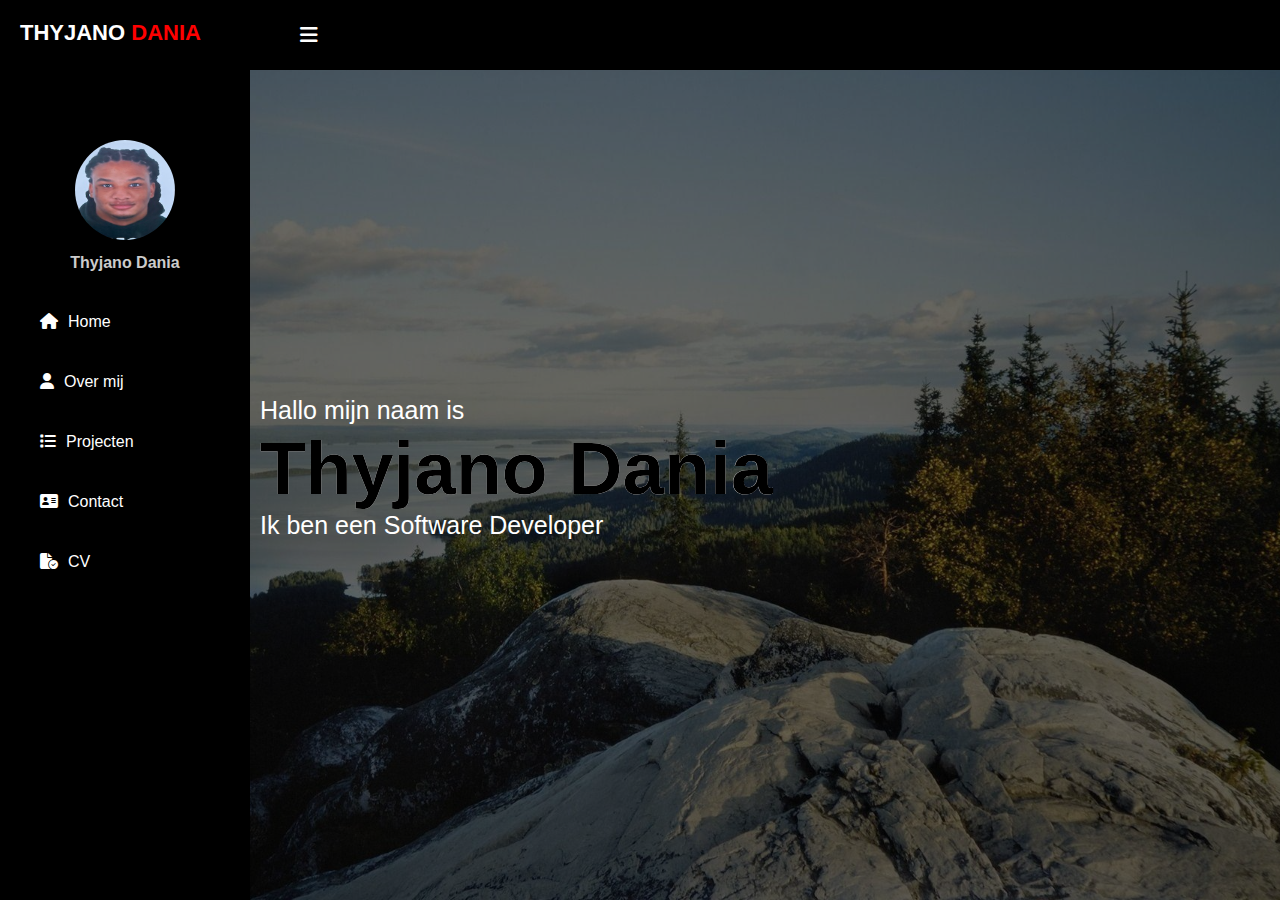
<file: myportfolio/index.html>
<!DOCTYPE html>

<html  lang="en" dir="ltr" xmlns="http://www.w3.org/1999/html">
    <head>
        <meta charset="utf-8">
        <title>Thyjano Dania</title>
        <link rel="stylesheet" href="Stylesheet.css">
        <link rel="stylesheet" href="https://cdnjs.cloudflare.com/ajax/libs/font-awesome/6.1.1/css/all.min.css">
    </head>
    <body>
    <input type="checkbox" id="check">
    <!--header area start -->
    <header>
        <label for="check">
            <i class="fa-solid fa-bars" id="sidebar_btn"></i>
        </label>
        <div class="left_area">
            <h3>Thyjano <span>Dania</span></h3>
        </div>

    </header>
    <!--header area end-->
    <!--sidebar start-->
    <div class="sidebar">
        <div style="text-align: center;">
            <img src="img/thyjano.jpg" class="profile_image" alt="">
            <h4> Thyjano Dania</h4>
        </div>
        <a href="#home"><i class="fa-solid fa-house"></i><span>Home</span></a>
        <a href="#about-me"><i class="fa-solid fa-user"></i><span>Over mij</span></a>
        <a href="#projecten"><i class="fa-solid fa-list"></i><span>Projecten</span></a>
        <a href="#contact"><i class="fa-solid fa-address-card"></i><span>Contact</span></a>
        <a href="#cv"><i class="fa-solid fa-file-circle-check"></i><span>CV</span></a>
    </div>
    <!--sidebar end-->

    <div class="content">

<!--        <div class="text-1">Hallo mijn naam is</div>-->
<!--        <div class="text-2">Thyjano Dania</div>-->
        <section id="home" class="home-section">
            <div class="text-1">Hallo mijn naam is</div>
            <div class="text-2">Thyjano Dania</div>
            <div class="text-3">Ik ben een Software Developer</div>

            <div class="container">
                <h2 class="naam">
                    <span class="mijn-naam mijn-naam-1">Thyjano</span>
                    <span class="mijn-naam mijn-naam-2">Dania</span>
                </h2>
            </div>
        </section>

        <section id="about-me" class="about-me">
            <h1>Over mij</h1>
            <div class="about-me__content">

                <img src="img/alfa.jpg" class="alfa">
                <p>Hallo mijn naam is Thyjano ik ben 21 jaar oud en ik woon in Korreweg, Groningen. Ik ga naar het Alfa-College Groningen Boumaboulevard. Hier doe ik de opleiding
                    <span style="color:red;font-weight:600">Software Developer (technical) MBO niveau 4.</span> Ik zit nu in mijn eerste jaar hiervoor heb ik 2 jaar IT-Security Systems and Devices gedaan maar het bleek toch niks voor mij te zijn dus ik ben overgestapt naar Software Development.
                    Naast school werk ik doordeweeks bij verschillende plaatsen als een freelancer. Als ik niet aan het werk ben of bezig ben met school heb ik natuurlijk ook hobby's waar ik mezelf me bezig hou zoals Gamen, Muziek en natuurlijk ook Programmeren.
                </p>
                <img src="img/korreweg.png" class="img1">

            </div>
        </section>

        <section id="projecten" class="projecten">
            <h1>Projecten</h1>
            <a href="/tictactoe/index.html">
            <img src="img/tictactoe.png" class="tictactoe">
            </a>

            <a href="/todo-list/index.html">
            <img src="img/todo.png" class="todo">
            </a>

            <a href="https://luxurycars-autoverhuur.nl/">
                <img src="img/luxury.png" class="luxury">
            </a>
        </section>

        <section id="contact" class="contact">
            <h1>Contact me</h1>
            <h2>Send me an E-mail to get back to you</h2>
            <div class="contact-form">
                <form id="contact-form" action="https://formsubmit.co/7727bbd9a6f1cb3f4eaf99cc5b38b67c" method="POST">
                    <input type="text" name="_honey"  style="display: none";>
                    <input type="hidden" name="_captcha" value="false";>
                    <input type="hidden" name="_next" value="https://www.thyjanodania.nl/success.html">
                    <input name="name" type="text" class="form-control" placeholder="Your Name" required><br>
                    <input name="email" type="email" class="form-control" placeholder="Your Email" required><br>
                    <textarea name="message" class="form-control" placeholder="Message" rows="4" required></textarea><br>
                    <input type="submit" class="form-control submit" value="SEND MESSAGE"><br>
                </form>
            </div>

        </section>
        <section id="cv" class="cv">
            <h1>CV</h1>
            <p></p>
            <a href="./Downloadables/CVThyjanoDania.pdf" download="CVThyjanoDania.pdf">
            <img src="img/cvthyjanocss.png" class="cv_img">
            </a>
        </section>
        </div>
    </body>
</html>
</file>
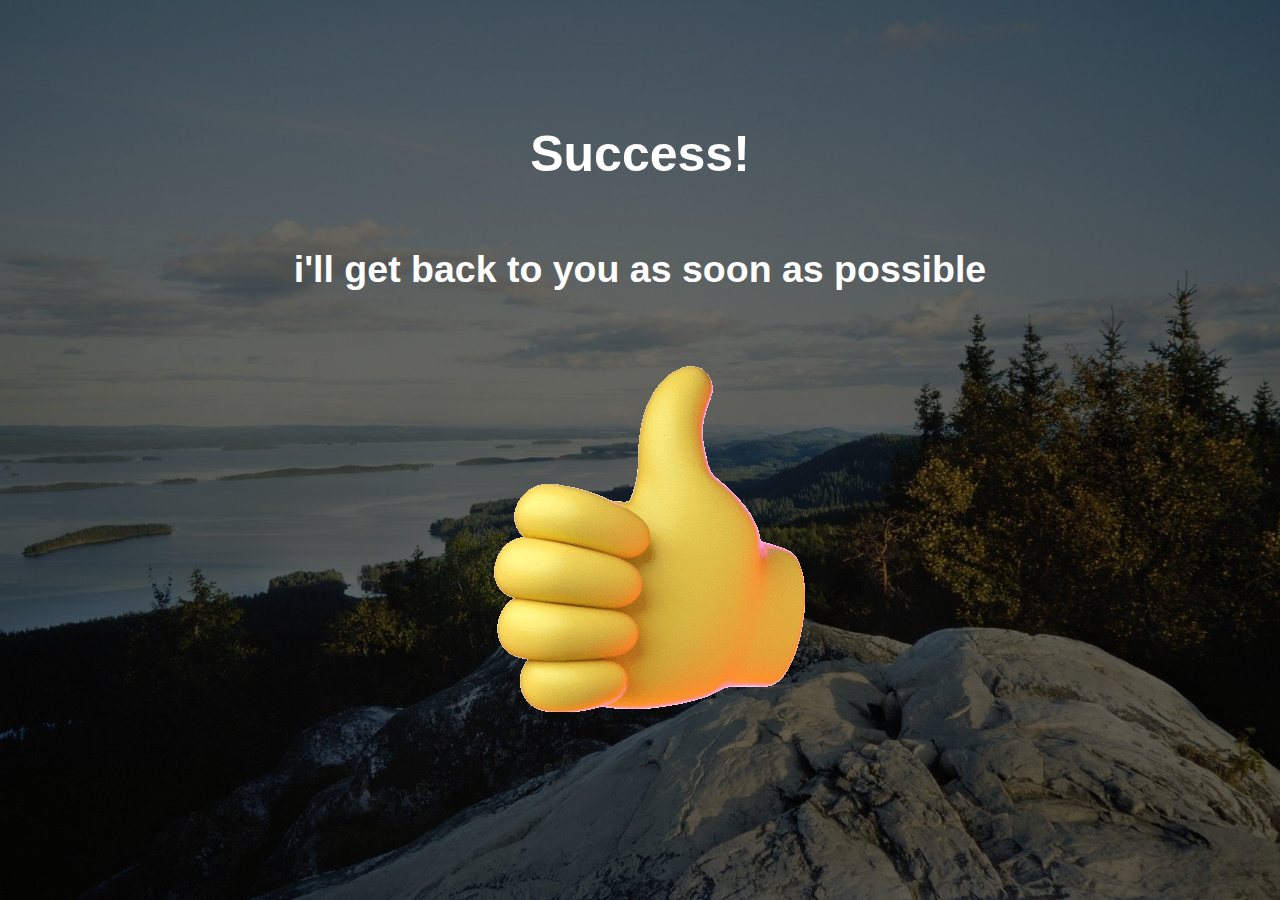
<file: myportfolio/success.html>
<!DOCTYPE html>

<html  lang="en" dir="ltr" xmlns="http://www.w3.org/1999/html">
<head>
    <meta charset="utf-8">
    <title>Thyjano Dania</title>
    <link rel="stylesheet" href="Stylesheet.css">
    <link rel="stylesheet" href="https://cdnjs.cloudflare.com/ajax/libs/font-awesome/6.1.1/css/all.min.css">
</head>
<body>
<section id="contact-done" class="contact-done">
    <h1>Success!</h1>
    <h2> i'll get back to you as soon as possible</h2>
    </div>
    <a href="index.html">
    <img src="img/thumbsup.gif">
    </a>
</section>
</body>
</file>
<file: myportfolio/Stylesheet.css>
*,
*::before,
*::after {
    box-sizing: border-box;
}

body{
    margin: 0;
    padding: 0;
    font-family: "Roboto", sans-serif;
    background: url(img/finland2.jpg) no-repeat;
    background-position: center;
    background-size: cover;
    background-attachment: fixed;
    width: 100vw;
    height: 100vh;
    overflow: hidden;
}

header{
    position: fixed;
    top: 0;
    left: 0;
    background: #000000;
    /*#22242A*/
    padding: 20px;
    width: 100vw;
    height: 70px;
}

.left_area h3{
    color: #fff;
    margin: 0;
    text-transform: uppercase;
    font-size: 22px;
    font-weight: 900;
}

.left_area span{
    color: red;
}

/*.logout_btn{*/
/*    padding: 5px;*/
/*    background: red;*/
/*    text-decoration: none;*/
/*    float: right;*/
/*    margin-top: -30px;*/
/*    margin-right: 40px;*/
/*    border-radius: 2px;*/
/*    font-size: 15px;*/
/*    font-weight: 600;*/
/*    color: #fff;*/
/*    transition: 0.5s;*/
/*    transition-property: background;*/
/*}*/

/*.logout_btn:hover{*/
/*    background: darkred;*/
/*}*/

.sidebar{
    background: #000000;
    padding-top: 70px;
    position: fixed;
    top: 70px;
    left: 0;
    width: 250px;
    height: 100%;
    transition: 0.5s;
    transition-property: left;
}

.sidebar .profile_image{
    width: 100px;
    height: 100px;
    border-radius: 100px;
    margin-bottom: 10px;
}

.sidebar h4{
    color: #ccc;
    margin-top: 0;
    margin-bottom: 20px;
}

.sidebar a{
    color: #fff;
    display: block;
    width: 100%;
    line-height: 60px;
    text-decoration: none;
    padding-left: 40px;
    box-sizing: border-box;
}

.sidebar a:hover{
    background: red;
}

.sidebar i{
    padding-right: 10px;
}

label #sidebar_btn{
    z-index: 1;
    color: #fff;
    position: fixed;
    cursor: pointer;
    left: 300px;
    font-size: 20px;
    margin: 5px 0;
    transition: 0.5s;
    transition-property: color;
}

label #sidebar_btn:hover{
    color: red;
}

#check:checked ~ .sidebar{
    left: -190px
}

#check:checked ~ .content{
    padding-left: 60px;
}

#check:checked ~ .sidebar a span{
    display: none;
}

#check:checked ~ .sidebar a{
    font-size: 20px;
    margin-left: 170px;
    width: 80px;
}

.content{
    display: flex;
    flex-direction: column;
    padding-left: 250px;
    height: 100vh;
    width: 100vw;
    transition: 0.5s;
    overflow-y: scroll;
    scroll-behavior: smooth;
    scroll-snap-type: y mandatory;
}

#check:checked ~ .content{

}

#check{
    display: none;
}

.content section {
    min-height: 100vh;
    padding-top: 70px;
    padding-left: 10px;
}

.section {
    display: flex;
    flex-direction: column;
    align-items: center;
    justify-content: center;
    text-align: left;
    width: 100%;
    min-height: 100vh;
    scroll-snap-align: center;
}

.mijn-naam{
    animation: color-animation 8s linear infinite;
}

.mijn-naam-1{
    --color-1: #DED2D2FF;
    --color-2: #FF0000FF;
    --color-3: #000;
}

.mijn-naam-2{
    --color-1: #DED2D2FF;
    --color-2: #FF0000FF;
    --color-3: #000;
}

@keyframes color-animation {
    0%    {color: var(--color-1)}
    20%   {color: var(--color-2)}
    50%   {color: var(--color-3)}
    60%   {color: var(--color-1)}
    80%   {color: var(--color-2)}
    100%   {color: var(--color-3)}
}

.container {
    display: grid;
    font-size: 25px;
    font-weight: 500;
    margin-top: -177.2px;
}

.naam {
    font-family: "Roboto", sans-serif;
    font-weight: 600;
    font-size: 75px;
}

.home-section {
    display: flex;
    flex-direction: column;
    justify-content: center;
    align-items: flex-start;
}

.home-section .text-1{
    font-size: 25px;
    font-weight: 500;
    color: #fff;
}

.home-section .text-2{
    font-size: 75px;
    font-weight: 600;
    color: #fff;
}

.home-section .text-3{
    font-size: 25px;
    font-weight: 500;
    color: #fff;
}

.home-section {
    background-color: rgba(0,0,0,0.6);
}

.about-me{
    display: flex;
    flex-direction: column;
    justify-content: center;
    align-items: center;
    background-color: rgba(0,0,0,0.6);
    color: #fff;
}


.about-me h1{
    font-size: 40px;
    text-align: center;
    display: flex;
    flex-direction: column;
    justify-content: center;
    align-items: center;
}

.about-me__content {
    display: grid;
    grid-template-areas:
    "images1 content_text"
    "images2 content_text";
    column-gap: 1.7rem;
}

.about-me .alfa{
    grid-area: images2;
    border-radius: 1%;
    box-shadow: 10px 10px 5px rgb(0,0,0,0.6);
    width: 600px;
    margin-top: 20px;
}

.about-me .img1{
    grid-area: images1;
    border-radius: 1%;
    box-shadow: 10px 10px 5px rgb(0,0,0,0.6);
    width: 600px;
}

.about-me p{
    grid-area: content_text;
    text-align: right;
    font-size: 20px;
    font-weight: 300;
    margin-right: 10px;
}

.projecten h1{
    font-size: 40px;
    display: flex;
    flex-direction: column;
    justify-content: center;
    align-items: center;
}

.projecten{
    background-color: rgba(0,0,0,0.6);
    color: #fff;
}

.tictactoe{
    border-radius: 1%;
    box-shadow: 10px 10px 5px rgb(0,0,0,0.6);
    width: 45%;
    height: 45%;
}

.todo{
    border-radius: 1%;
    box-shadow: 10px 10px 5px rgb(0,0,0,0.6);
    width: 45%;
    height: 45%;
    margin-left: 50px;
}

.luxury{
    border-radius: 1%;
    box-shadow: 10px 10px 5px rgb(0,0,0,0.6);
    width: 45%;
    height: 45%;
    margin-top: 50px;
}

.contact{
    background-color: rgba(0,0,0,0.6);
    color: #fff;
    display: flex;
    flex-direction: column;
    justify-content: center;
    align-items: center;
}

.contact h1{
    font-size: 40px;
    display: flex;
    flex-direction: column;
    justify-content: center;
    align-items: center;
}

.contact h2{
    font-size: 20px;
    display: flex;
    flex-direction: column;
    justify-content: center;
    align-items: center;
}

.contact form{
    display: flex;
    flex-direction: column;
    justify-content: center;
    align-items: center;
}

.form-control{
    width: 600px;
    background: transparent;
    border: none;
    outline: none;
    border-bottom: 1px solid gray;
    color: #fff;
    font-size: 18px;
    margin: 16px 0 0;
}

.contact-form input{
    height: 45px;
}

.submit{
    background: red;
    border-color: transparent;
    color: #fff;
    font-size: 20px;
    font-weight: bold;
    letter-spacing: 2px;
    height: 50px;
    margin-top: 20px;
    border-radius: 5px;
}

.submit:hover{
    background-color: darkred;
    cursor: pointer;
}

.contact{
    color: #fff;
    text-transform: uppercase;
}

.cv{
    background-color: rgba(0,0,0,0.6);
    color: #fff;
}

.cv h1{
    font-size: 40px;
    display: flex;
    flex-direction: column;
    justify-content: center;
    align-items: center;
}

.cv .cv_img{
    display: flex;
    flex-direction: column;
    width: 500px;
    margin-left: 30%;
    height: 80%;
}

.contact-done{
    display: flex;
    flex-direction: column;
    justify-content: center;
    align-items: center;
    background-color: rgba(0,0,0,0.6);
    color: #fff;
    width: 100vw;
    height: 100vh;
    font-size: 25px;
}
</file>
